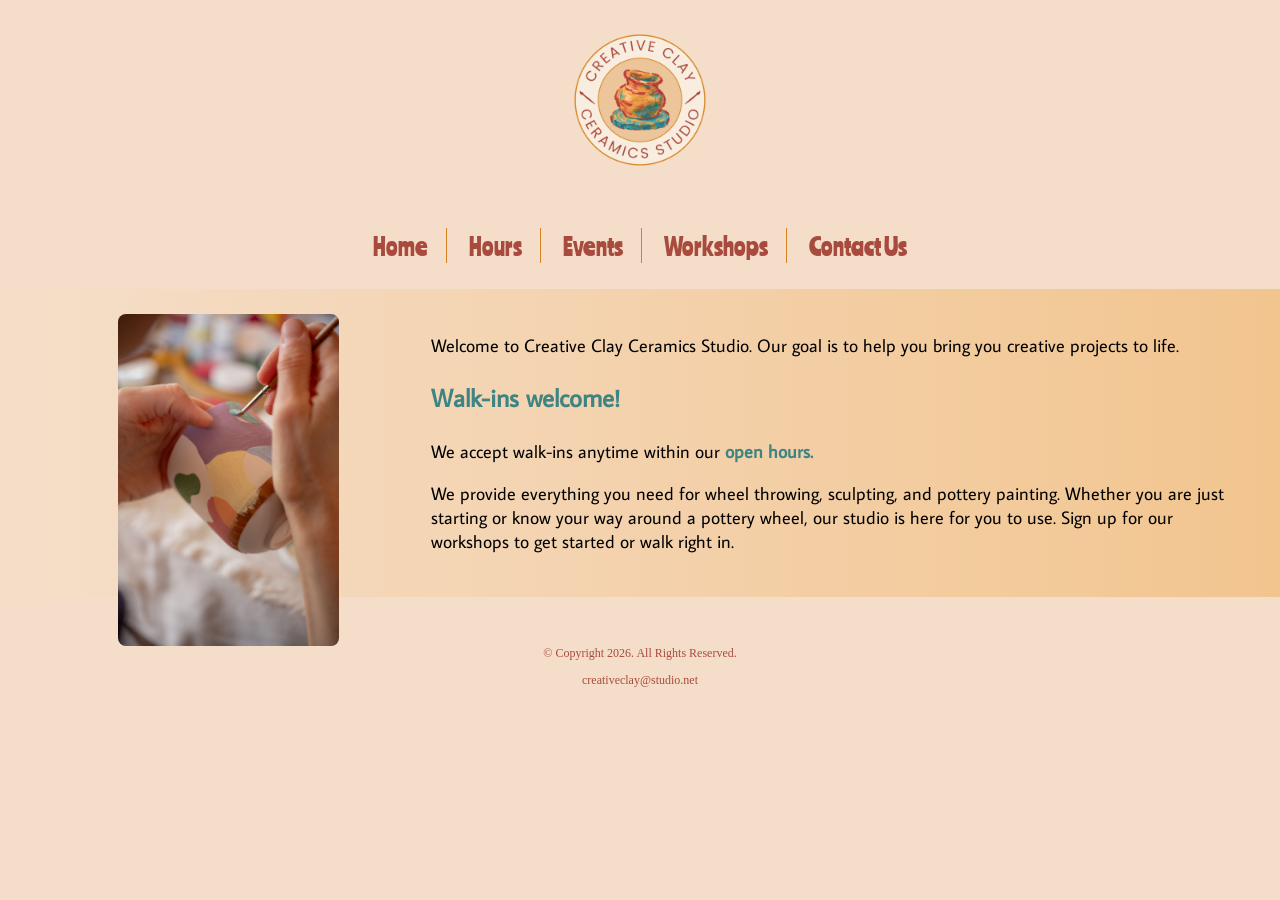
<file: index.html>
<!DOCTYPE html>
<html lang="en">
<head>
	<title>Creative Clay</title>
	<meta charset="utf-8">
	<link rel="stylesheet" href="css/styles.css">
	<meta name="viewport" content="width=device-width, initial-scale=1">
	<link href="https://fonts.googleapis.com/css2?family=Average+Sans&family=Ranchers&display=swap" rel="stylesheet">
</head>
<body>

	<div id="container">

	<!-- Use the header area for the website name or logo -->
		<header>
			<a href="index.html"><img src="images/creative-clay-logo.png" alt="Creative Clay logo"></a>
		</header>
		
		<!-- Use the nav area to add hyperlinks to other pages within the website -->
		<nav>
			<ul>
				<li><a href="index.html">Home</a></li> 
				<li><a href="hours.html">Hours</a></li> 
				<li><a href="events.html">Events</a></li>
				<li><a href="workshops.html">Workshops</a></li> 
				<li><a href="contact.html">Contact Us</a></li>
			</ul>
		</nav>
		
		<!-- Use the manin area to add the main content of the webpage -->
		<main class="gradient">
		
		<!-- Horizontal Painting Image -->
			<div id="horizontal-painting">
				<img src="images/horizontal-painting.jpg" alt="Someone painting a ceramic mug with lots of colors." class="mobile round">
			</div>
			
		<!-- Vertical Painting Image -->
			<div id="vertical-painting">
				<img src="images/vertical-painting.jpg" alt="Someone painting a ceramic mug with lots of colors." class="tablet-desktop round">
			</div>
			
			<div id="intro">
			
				<p>Welcome to Creative Clay Ceramics Studio. Our goal is to help you bring you creative projects to life.</p>
				
				<h4><span class="action">Walk-ins welcome!</span></h4>
				
				<p>We accept walk-ins anytime within our <a href="hours.html" class="hours">open hours.</a></p>
				
				<p>We provide everything you need for wheel throwing, sculpting, and pottery painting. Whether you are just starting or know your way around a pottery wheel, our studio is here for you to use. Sign up for our workshops to get started or walk right in.</p>
			
			</div>
			
		</main>
		
		<!-- Use the footer area to add webpage footer content -->
		<footer>
			<p>&copy; Copyright 2026. All Rights Reserved.</p>
			<p><a href="mailto:creativeclay@studio.net">creativeclay@studio.net</a></p>
		</footer>
		
	</div>
	
</body>
</html>
</file>
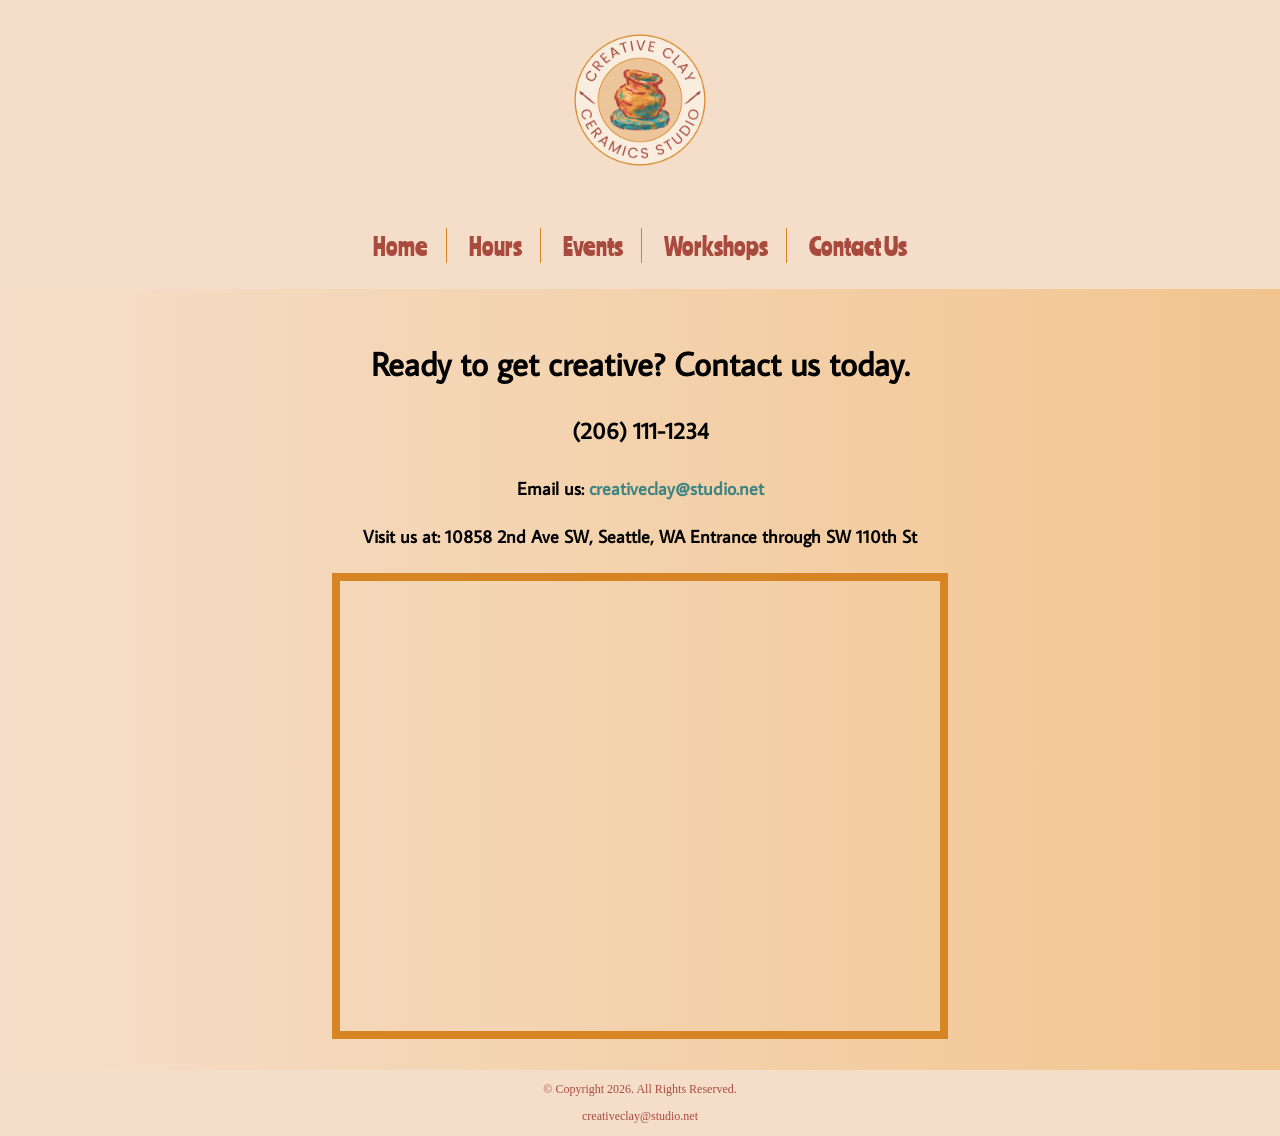
<file: contact.html>
<!DOCTYPE html>
<html lang="en">
<head>
	<title>Creative Clay</title>
	<meta charset="utf-8">
	<link rel="stylesheet" href="css/styles.css">
	<meta name="viewport" content="width=device-width, initial-scale=1">
	<link href="https://fonts.googleapis.com/css2?family=Average+Sans&family=Ranchers&display=swap" rel="stylesheet">
</head>
<body>

	<div id="container">

	<!-- Use the header area for the website name or logo -->
		<header>
			<a href="index.html"><img src="images/creative-clay-logo.png" alt="Creative Clay logo"></a>
			<link rel="stylesheet" href="css/styles.css">
		</header>
		
		<!-- Use the nav area to add hyperlinks to other pages within the website -->
		<nav>
			<ul>
				<li><a href="index.html">Home</a></li> 
				<li><a href="hours.html">Hours</a></li> 
				<li><a href="events.html">Events</a></li>
				<li><a href="workshops.html">Workshops</a></li> 
				<li><a href="contact.html">Contact Us</a></li>
			</ul>
		</nav>
		
		<!-- Use the manin area to add the main content of the webpage -->
		<main class="gradient">
			<div id="contact">
				<h2>Ready to get creative? Contact us today.</h2>
				<h4 class="mobile tel-link"><a href="tel:2061111234">Call us: (206) 111-1234</a></h4>
				<h4 class="tablet-desktop tel-num">(206) 111-1234</h4>
				<h4>Email us: <a href="mailto:creativeclay@studio.net" class="contact-email-link">creativeclay@studio.net</a></h4>
				<h4>Visit us at: 10858 2nd Ave SW, Seattle, WA Entrance through SW 110th St</h4>
				
				<iframe src="https://www.google.com/maps/embed?pb=!1m14!1m8!1m3!1d5390.443656781607!2d-122.33607800000001!3d47.505071!3m2!1i1024!2i768!4f13.1!3m3!1m2!1s0x549043c0ceed7427%3A0x6767581956c99f13!2s10858%202nd%20Ave%20SW%2C%20Seattle%2C%20WA%2098146!5e0!3m2!1sen!2sus!4v1794264194056!5m2!1sen!2sus" width="600" height="450" allowfullscreen class="map"></iframe>
			
			</div>
			
		</main>
		
		<!-- Use the footer area to add webpage footer content -->
		<footer>
			<p>&copy; Copyright 2026. All Rights Reserved.</p>
			<p><a href="mainto:creativeclay@studio.net">creativeclay@studio.net</a></p>
		</footer>

	</div>
	
</body>
</html>
</file>
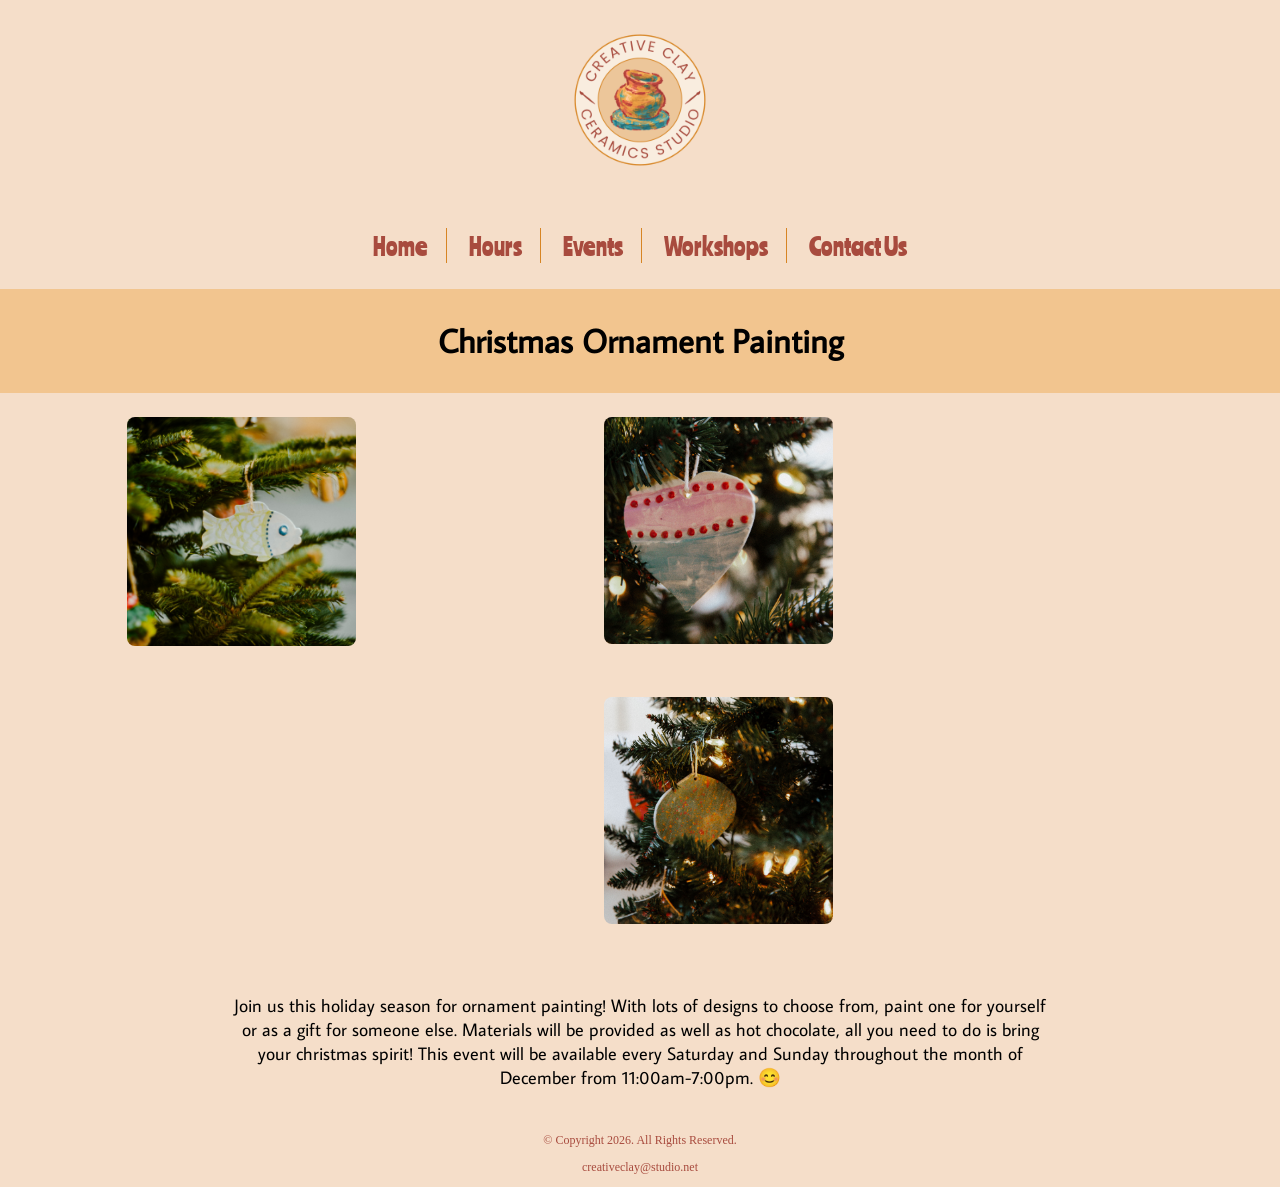
<file: events.html>
<!DOCTYPE html>
<html lang="en">
<head>
	<title>Creative Clay</title>
	<meta charset="utf-8">
	<link rel="stylesheet" href="css/styles.css">
	<meta name="viewport" content="width=device-width, initial-scale=1">
	<link href="https://fonts.googleapis.com/css2?family=Average+Sans&family=Ranchers&display=swap" rel="stylesheet">
</head>
<body>

	<div id="container">

	<!-- Use the header area for the website name or logo -->
		<header>
			<a href="index.html"><img src="images/creative-clay-logo.png" alt="Creative Clay logo"></a>
		</header>
		
		<!-- Use the nav area to add hyperlinks to other pages within the website -->
		<nav>
			<ul>
				<li><a href="index.html">Home</a></li> 
				<li><a href="hours.html">Hours</a></li>
				<li><a href="events.html">Events</a></li>				
				<li><a href="workshops.html">Workshops</a></li> 
				<li><a href="contact.html">Contact Us</a></li>
			</ul>
		</nav>
		
		<!-- Use the manin area to add the main content of the webpage -->
		<main class="solid-events">
		
			<h2>Christmas Ornament Painting</h2>
			
			<div id="ornament-fish">
				<img src="images/ornament-fish.jpg" alt="A ceramic fish ornament hanging from a christmas tree branch." class="round">
			</div>
			
			<div id="ornament-heart">
				<img src="images/ornament-heart.jpg" alt="A ceramic heart ornament hanging from a christmas tree branch." class="round">
			</div>
			
			<div id="ornament-round">
				<img src="images/ornament-round.jpg" alt="A simple round ceramic ornament haning from a christmas tree branch." class="round">
			</div>
			
			<div id="paragraph">
			
				<p>Join us this holiday season for ornament painting! With lots of designs to choose from, paint one for yourself or as a gift for someone else. Materials will be provided as well as hot chocolate, all you need to do is bring your christmas spirit! This event will be available every Saturday and Sunday throughout the month of December from 11:00am-7:00pm. &#128522; </p>
				
			</div>
			
		</main>
		
		<!-- Use the footer area to add webpage footer content -->
		<footer>
			<p>&copy; Copyright 2026. All Rights Reserved.</p>
			<p><a href="mainto:creativeclay@studio.net">creativeclay@studio.net</a></p>
		</footer>

	</div>
	
</body>
</html>
</file>
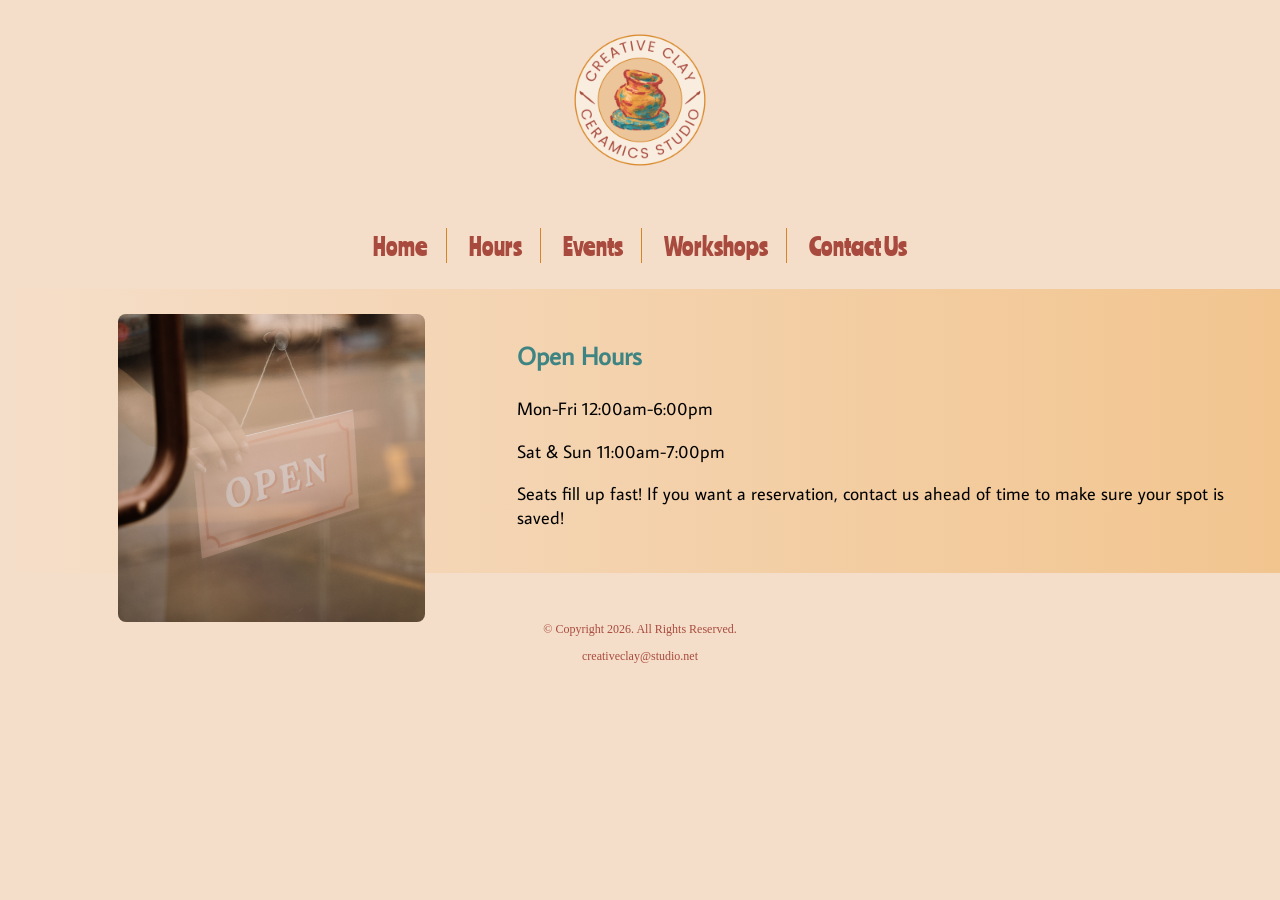
<file: hours.html>
<!DOCTYPE html>
<html lang="en">
<head>
	<title>Creative Clay</title>
	<meta charset="utf-8">
	<link rel="stylesheet" href="css/styles.css">
	<meta name="viewport" content="width=device-width, initial-scale=1">
	<link href="https://fonts.googleapis.com/css2?family=Average+Sans&family=Ranchers&display=swap" rel="stylesheet">
</head>
<body>

	<div id="container">

	<!-- Use the header area for the website name or logo -->
		<header>
			<a href="index.html"><img src="images/creative-clay-logo.png" alt="Creative Clay logo"></a>
		</header>
		
		<!-- Use the nav area to add hyperlinks to other pages within the website -->
		<nav>
			<ul>
				<li><a href="index.html">Home</a></li> 
				<li><a href="hours.html">Hours</a></li>
				<li><a href="events.html">Events</a></li>				
				<li><a href="workshops.html">Workshops</a></li> 
				<li><a href="contact.html">Contact Us</a></li>
			</ul>
		</nav>
		
		<!-- Use the manin area to add the main content of the webpage -->
		<main class="gradient">
		
		<!-- Open Sign Image -->
			<div id="open-sign">
				<img src="images/open-sign.jpg" alt="An open sign hanging in a window." class="tablet-desktop round">
			</div>
			
		<!-- Open Sign Image -->
			<div id="open-sign">
				<img src="images/open-sign.jpg" alt="An open sign hanging in a window." class="mobile round">
			</div>
			
			<div id="hours">
				<h4><span class="action">Open Hours</span></h4>
				<p>Mon-Fri 12:00am-6:00pm</p>
				<p>Sat & Sun 11:00am-7:00pm</p>
				
			</div>
			
			<p> Seats fill up fast! If you want a reservation, contact us ahead of time to make sure your spot is saved!</p>
			
		</main>
		
		<!-- Use the footer area to add webpage footer content -->
		<footer>
			<p>&copy; Copyright 2026. All Rights Reserved.</p>
			<p><a href="mainto:creativeclay@studio.net">creativeclay@studio.net</a></p>
		</footer>

	</div>
	
</body>
</html>
</file>
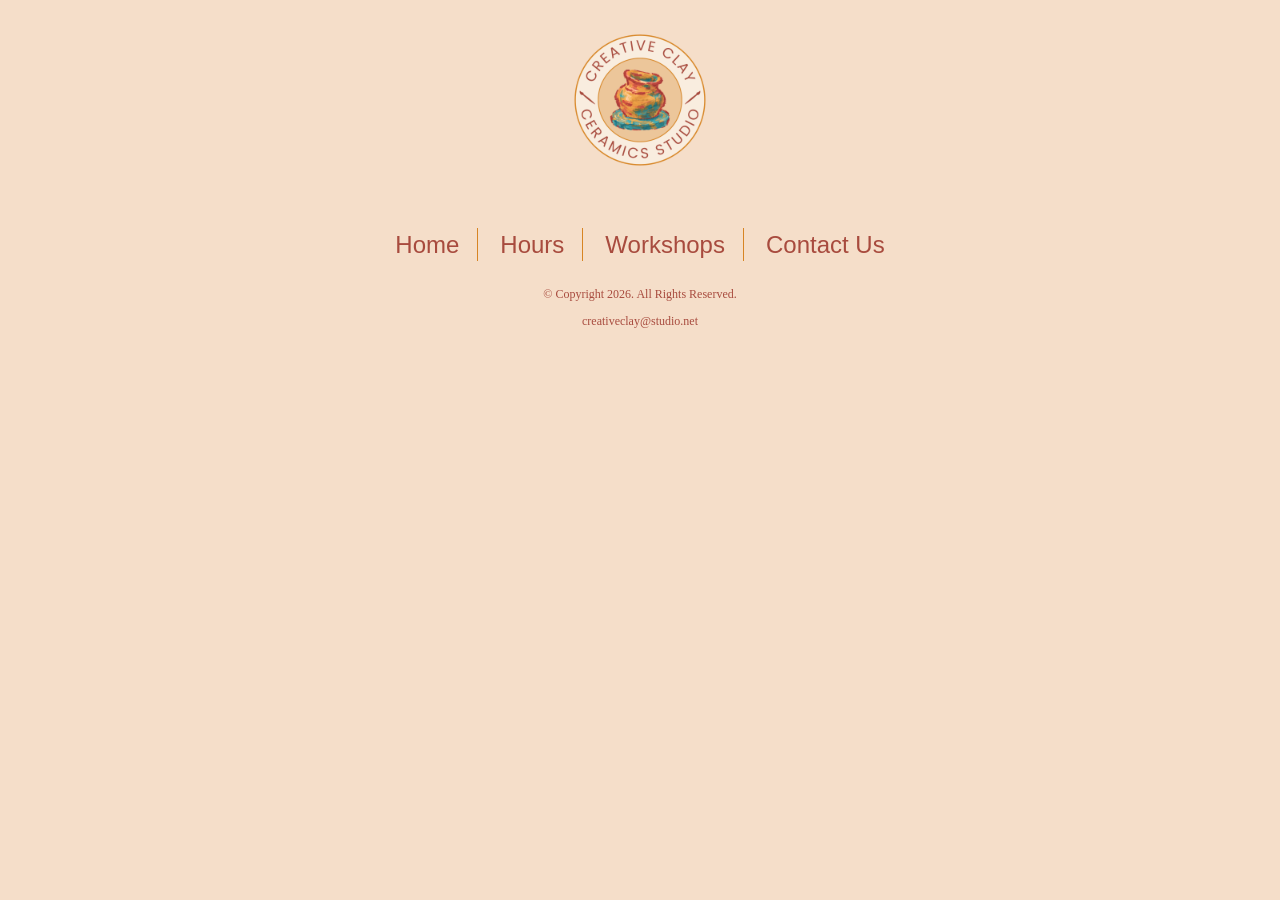
<file: template.html>
<!DOCTYPE html>
<html lang="en">
<head>
	<title>Creative Clay</title>
	<meta charset="utf-8">
	<link rel="stylesheet" href="css/styles.css">
</head>
<body>

	<div id="container">

	<!-- Use the header area for the website name or logo -->
		<header>
			<a href="index.html"><img src="images/creative-clay-logo.png" alt="Creative Clay logo"></a>
		</header>
		
		<!-- Use the nav area to add hyperlinks to other pages within the website -->
		<nav>
			<ul>
				<li><a href="index.html">Home</a></li> 
				<li><a href="hours.html">Hours</a></li> 
				<li><a href="workshops.html">Workshops</a></li> 
				<li><a href="contact.html">Contact Us</a></li>
			</ul>
		</nav>
		
		<!-- Use the manin area to add the main content of the webpage -->
		<main>
			<div>
			</div>
			
		</main>
		
		<!-- Use the footer area to add webpage footer content -->
		<footer>
			<p>&copy; Copyright 2026. All Rights Reserved.</p>
			<p><a href="mainto:creativeclay@studio.net">creativeclay@studio.net</a></p>
		</footer>

	</div>
	
</body>
</html>
</file>
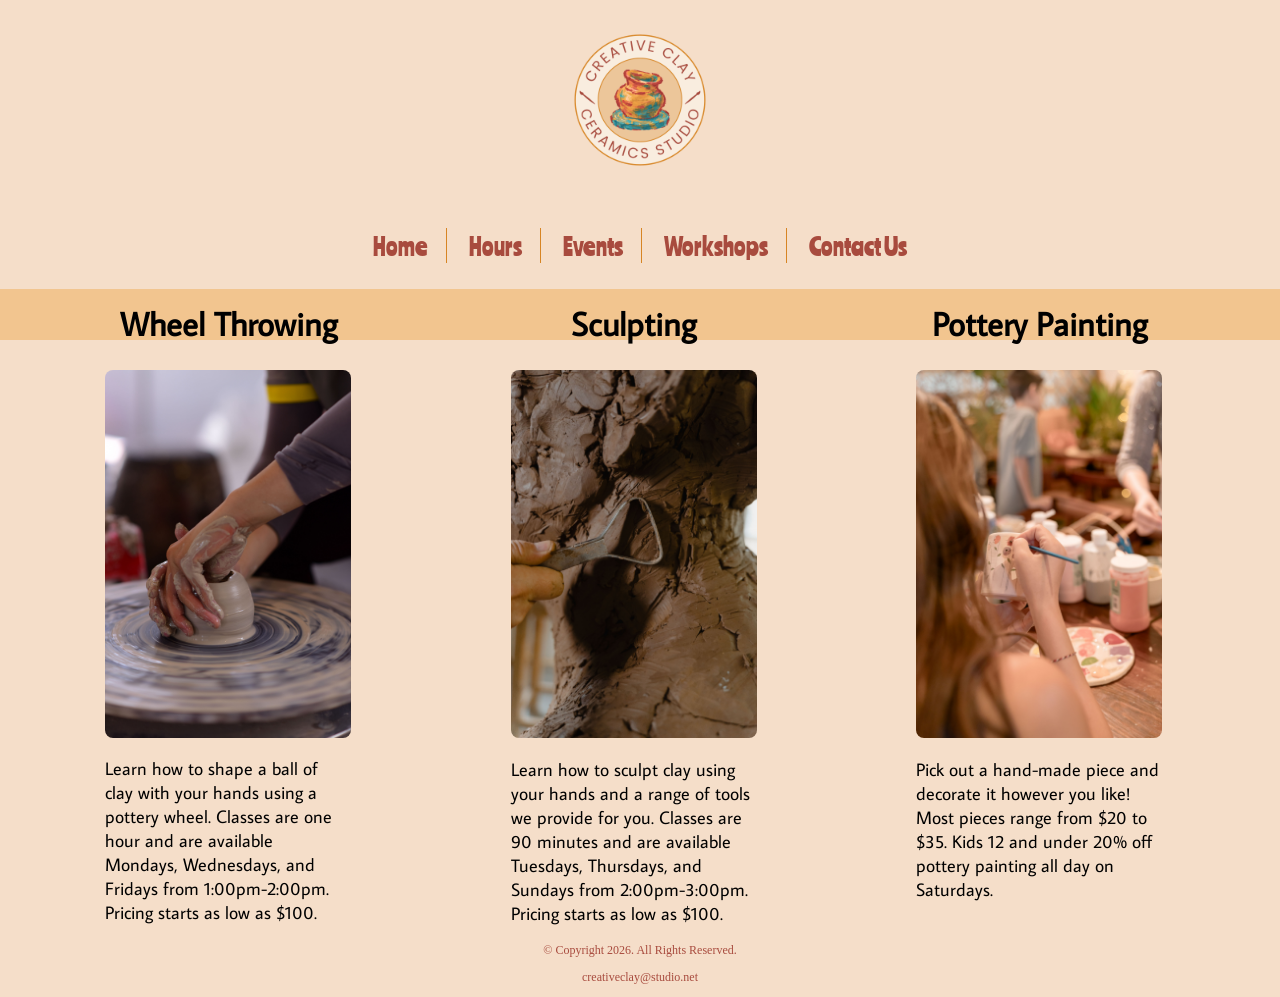
<file: workshops.html>
<!DOCTYPE html>
<html lang="en">
<head>
	<title>Creative Clay</title>
	<meta charset="utf-8">
	<link rel="stylesheet" href="css/styles.css">
	<meta name="viewport" content="width=device-width, initial-scale=1">
	<link href="https://fonts.googleapis.com/css2?family=Average+Sans&family=Ranchers&display=swap" rel="stylesheet">
</head>
<body>

	<div id="container">

	<!-- Use the header area for the website name or logo -->
		<header>
			<a href="index.html"><img src="images/creative-clay-logo.png" alt="Creative Clay logo"></a>
		</header>
		
		<!-- Use the nav area to add hyperlinks to other pages within the website -->
		<nav>
			<ul>
				<li><a href="index.html">Home</a></li> 
				<li><a href="hours.html">Hours</a></li> 
				<li><a href="events.html">Events</a></li>
				<li><a href="workshops.html">Workshops</a></li> 
				<li><a href="contact.html">Contact Us</a></li>
			</ul>
		</nav>
		
		<!-- Use the main area to add the main content of the webpage -->
		<main class="solid-workshops">
		
			<div id="wheel-throwing">
				
				<h1>Wheel Throwing</h1>
				<img src="images/wheel-throwing.jpg" alt="Someone shaping clay with there hands on a pottery wheel." class="round">
				<p>Learn how to shape a ball of clay with your hands using a pottery wheel. Classes are one hour and are available Mondays, Wednesdays, and Fridays from 1:00pm-2:00pm. Pricing starts as low as $100.</p>
				
			</div>
			
			<div id="sculpting">
				
				<h1>Sculpting</h1>
				<img src="images/sculpting-clay.jpg" alt="Someone using a metal scrapper to sculpt clay." class="round">
				<p>Learn how to sculpt clay using your hands and a range of tools we provide for you. Classes are 90 minutes and are available Tuesdays, Thursdays, and Sundays from 2:00pm-3:00pm. Pricing starts as low as $100.</p>
				
			</div>
			
			<div id="pottery-painting">
			
				<h1>Pottery Painting</h1>
				<img src="images/girl-painting-mug.jpg" alt="A girl painting flowers on a ceramic mug." class="round">
				<p>Pick out a hand-made piece and decorate it however you like! Most pieces range from $20 to $35. Kids 12 and under 20% off pottery painting all day on Saturdays.</p>
			
			</div>
			
		</main>
		
		<!-- Use the footer area to add webpage footer content -->
		<footer>
			<p>&copy; Copyright 2026. All Rights Reserved.</p>
			<p><a href="mainto:creativeclay@studio.net">creativeclay@studio.net</a></p>
		</footer>

	</div>
	
</body>
</html>
</file>
<file: css/styles.css>
/* CSS Reset */
body, header, nav, main, footer, h1, div, img, ul {
	margin: 0;
	padding: 0;
	border: 0;
}
	

body {
	background-color: #F5DEC9;
}

img {
	max-width: 100%;
	display: block;
}

/* Style rules for mobile viewport */

/* Style rule for header */
header {
	position: -webkit-sticky;
	position: sticky;
	top: 0;
	background-color: #F5DEC9;
	height: 190px;
}

header img {
	display: block;
	width: 200px;
	height: 200px;
	margin: 0 auto;
}

/* Style rules for navigation area */
nav {
	padding: 1%;
	margin-bottom: 1%;
}

nav ul {
	list-style-type: none;
	text-align: center;
}

nav li {
	font-size: 1.5em;
	font-family: 'Ranchers', sans-serif;
	border-top: 1px solid #d78524;
}

nav li:first-child {
	border-top: none;
}

nav li a {
	display: block;
	color: #a84b3e;
	padding: 0.5em 1em;
	text-decoration: none;
}

/* Show mobile class, hide tablet-desktop class */
.mobile {
	display: block;
}

.tablet-desktop {
	display: none;
}

/* Style rules for main content */
main {
	font-size: 1.15em;
	font-family: 'Average Sans', serif;
}

main h1 {
	font-size: 1.8em;
	text-align: center;
	padding: 10% 0% 5% 0%;
}

main h2 {
		font-size: 1.8em;
		text-align: center;
	}

.gradient {
	background: linear-gradient(to right, #F5DEC9, #F2C58F);
	background-color: #F2C58F;
	padding: 2%;
}

.solid-workshops {
	background-color: #F2C58F;
	padding: 2%;
}

.solid-events {
	background-color: #F2C58F;
	padding: 0.25%;
}

.tel-link {
	background-color: #3e8483;
	padding: 2%;
	margin: 0 auto;
	width: 80%;
	text-align: center;
	border-radius: 5px;
}

.tel-link a {
	color: #fff;
	text-decoration: none;
	font-size: 1.5em;
	display: block;
}

#horizontal-painting, #open-sign {
	margin: auto;
}
		

.action {
	font-size: 1.35em;
	color: #3e8483;
	font-weight: bold;
}

.hours {
	color: #3e8483;
	font-weight: bold;
	text-decoration: none;
}

#wheel-throwing, #sculpting, #pottery-painting {
	margin: 0 2%;
}

#ornament-fish, #ornament-heart, #ornament-round {
	margin: 0% 2%;
	padding: 5% 2.5% 2%;
}

#paragraph {
	float: left;
	text-align: center;
	padding: 2% 5%;
	margin: 0% -2%;
	background-color: #F2C58F;
}

.round {
	border-radius: 8px;
}

/* Style rules for footer content */
footer p {
	font-size: 0.75em;
	text-align: center;
	color: #a84b3e;
	padding: 0 1em;
	clear:both;
}

footer p a {
	color: #a84b3e;
	text-decoration: none;
}

#contact {
	text-align: center;
}

#contact .contact-email-link {
	color: #3e8483;
	text-decoration: none;
}

.map {
	border: 8px solid #d78524;
	width: 95%;
	height: 50%;
}

/* Media Query for Tablet Viewport */
@media screen and (min-width: 723px), print {
	
	/* Table Viewport: Show tablet-desktop class, hide mobile class */
	.tablet-desktop {
		display: block;
	}
	
	.mobile {
		display: none;
	}
	
	
	/*Table Viewport: Style rule for main area */
	main {
		clear: left;
	}
	
	main h1 {
		font-size: 1.8em;
		text-align: center;
		padding: 0% 0% 10% 0%;
		margin: -5% 0% 0% 0%;
	}
	
	main h2 {
		font-size: 1.8em;
		text-align: center;
	}
	
	#wheel-throwing, #sculpting, #pottery-painting {
		width: 20%;
		float: left;
		margin: 0 6.5%;
	}
	
	#vertical-painting {
		width: 18%;
		float: left;
		margin: 0 5em 0 5em;
	}
	
	#ornament-fish, #ornament-heart, #ornament-round {
		width: 18%;
		float: left;
		margin: -2em 5em 0 5em;
	}
	
	#paragraph {
	float: left;
	text-align: center;
	padding: 2% 20%;
	background-color: #F5DEC9;
}
	
	#open-sign {
		width: 25%;
		float: left;
		margin: 0 5em 0 5em;
	
}
	
	/* Tablet Viewport: Style rule for header */
	header {
		position: static;
		padding-bottom: 2%;
	}
	
	/* Tablet Viewport: Style rules for nav area */
	nav li {
		border-top: none;
		display: inline-block;
		border-right: 1px solid #d78524;
	}
	
	nav li:last-child {
		border-right: none;
	}
	
	nav li a {
		padding: 0.1em 0.75em;
	}
	
	.tel-num {
		font-size: 1.25em;
	}
	
	.map {
		width: 600px;
		height: 450px;
	}
	
}

/* Media Query for Desktop Viewport */
@media screen and (min-width: 769px), print {
	
	nav li a:hover {
		color: #F5DEC9;
		background-color: #a84b3e;
	}
	
}

/* Media Query for Large Desktop Viewports */
@media screen and (min-width: 1921) {
	
	#container {
		width: 1920px;
		margin: 0 auto;
	}
	
}

/* Media Query for Print */
@media print {
	
	body {
		background-color: #fff;
		color: #000;
	}
}
</file>
